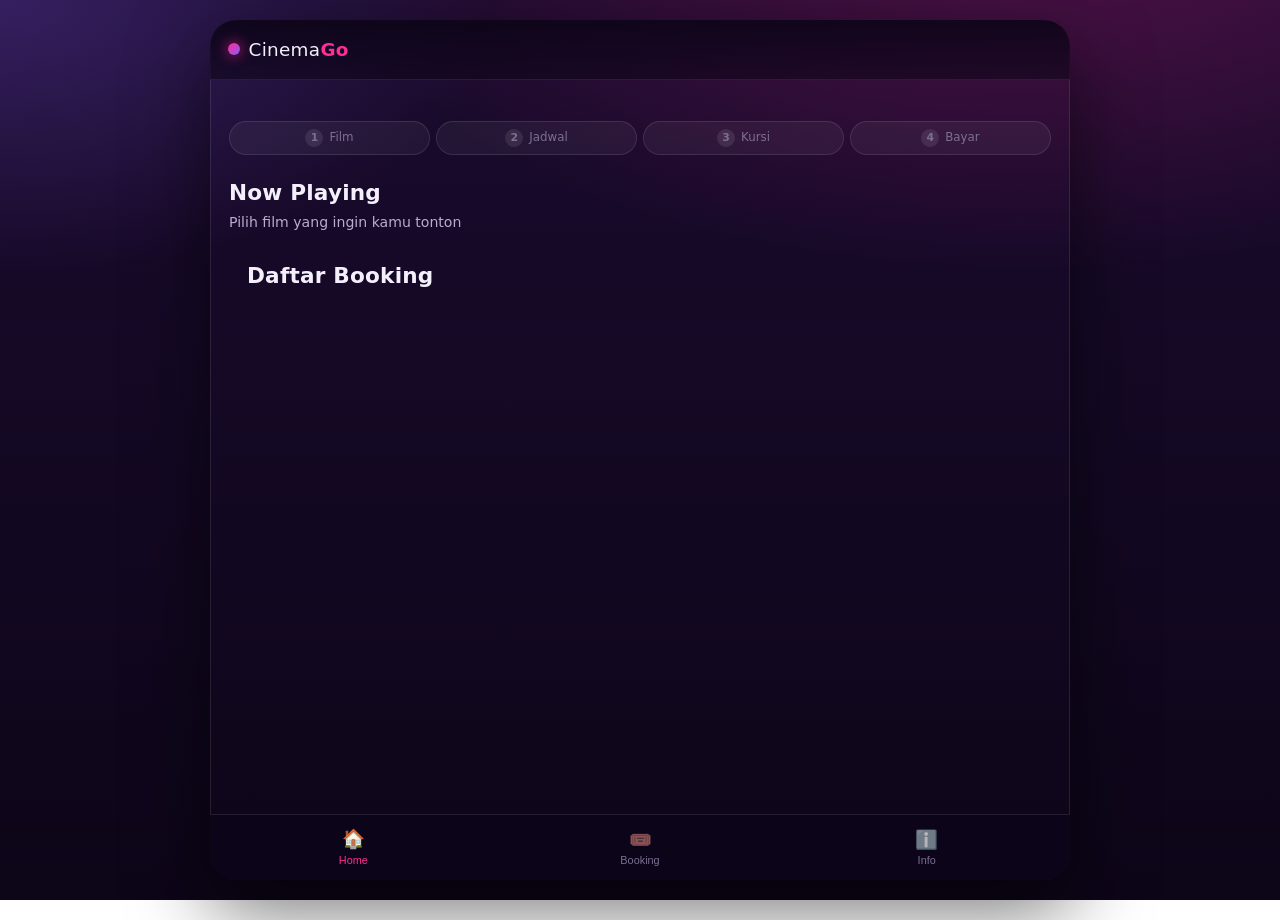
<file: index.html>
<!DOCTYPE html>
<html lang="id">
<head>
  <meta charset="UTF-8" />
  <meta name="viewport" content="width=device-width, initial-scale=1.0, viewport-fit=cover" />
  <title>CinemaGo — Booking Kursi Bioskop</title>
  <link rel="stylesheet" href="css/style.css" />
</head>
<body>
  <div class="app-shell">
    <!-- Top bar -->
    <header class="topbar">
      <div class="topbar-left">
        <span class="logo-dot"></span>
        <span class="logo-text">Cinema<strong>Go</strong></span>
      </div>
      <div class="topbar-right" id="topbarStep"></div>
    </header>

    <main class="container">
      <!-- Indikator langkah -->
      <ol class="steps-indicator" id="stepsIndicator">
        <li data-step="1"><span>1</span>Film</li>
        <li data-step="2"><span>2</span>Jadwal</li>
        <li data-step="3"><span>3</span>Kursi</li>
        <li data-step="4"><span>4</span>Bayar</li>
      </ol>

      <!-- STEP 1: Pilih Film -->
      <section class="step" id="step-film">
        <div class="section-head">
          <h2>Now Playing</h2>
          <p class="section-sub">Pilih film yang ingin kamu tonton</p>
        </div>
        <div class="film-grid" id="filmGrid"></div>
      </section>

      <!-- STEP 2: Pilih Jadwal -->
      <section class="step hidden" id="step-schedule">
        <button class="btn-back" data-back="film">‹ Kembali</button>
        <div class="film-hero" id="filmHero"></div>
        <div class="section-head">
          <h2>Pilih Jadwal Tayang</h2>
        </div>
        <div class="schedule-list" id="scheduleList"></div>
      </section>

      <!-- STEP 3: Pilih Kursi -->
      <section class="step hidden" id="step-seat">
        <button class="btn-back" data-back="schedule">‹ Kembali</button>
        <div class="section-head">
          <h2>Pilih Kursi</h2>
          <p class="section-sub" id="seatContext"></p>
        </div>

        <div class="screen-wrap">
          <div class="screen-arc"></div>
          <span class="screen-label">LAYAR</span>
        </div>

        <div class="seat-map" id="seatMap"></div>

        <div class="seat-legend">
          <span><i class="legend-box available"></i> Tersedia</span>
          <span><i class="legend-box selected"></i> Dipilih</span>
          <span><i class="legend-box booked"></i> Sudah Dipesan</span>
        </div>
      </section>

      <!-- STEP 4: Nama & Konfirmasi -->
      <section class="step hidden" id="step-confirm">
        <button class="btn-back" data-back="seat">‹ Kembali</button>
        <div class="section-head">
          <h2>Konfirmasi &amp; Pemesan</h2>
        </div>

        <div class="form-group">
          <label for="nameInput">Nama Pemesan <span class="required">*</span></label>
          <input type="text" id="nameInput" placeholder="Masukkan nama kamu" autocomplete="off" />
          <p class="error-text hidden" id="nameError">Nama pemesan wajib diisi.</p>
        </div>

        <div class="summary-card">
          <h3>Ringkasan Pesanan</h3>
          <dl id="summaryContent"></dl>
        </div>
      </section>

      <!-- Detail Film (tab Info) -->
      <section class="step hidden" id="step-info">
        <button class="btn-back" data-back="film">‹ Kembali ke Home</button>
        <div id="filmDetail"></div>
      </section>

      <!-- Sukses -->
      <section class="step hidden" id="step-success">
        <div class="success-box">
          <div class="success-icon">🎉</div>
          <h2>Booking Berhasil!</h2>
          <p class="section-sub">Terima kasih, selamat menonton!</p>
          <div class="ticket" id="ticketCard"></div>
          <button class="btn-primary" id="bookAgainBtn">Booking Lagi</button>
        </div>
      </section>

      <!-- Daftar Booking -->
      <section class="bookings-panel" id="bookingsPanel">
        <div class="section-head">
          <h2>Daftar Booking</h2>
        </div>
        <div id="bookingsList"></div>
      </section>
    </main>

    <!-- Action bar melekat di bawah (muncul di step kursi & konfirmasi) -->
    <div class="action-bar hidden" id="actionBar">
      <div class="action-info">
        <span class="action-label" id="actionLabel">Total Kursi</span>
        <span class="action-value" id="actionValue">-</span>
      </div>
      <button class="btn-primary" id="actionBtn" disabled>Lanjut</button>
    </div>

    <!-- Bottom navigation -->
    <nav class="bottom-nav">
      <button class="nav-item active" data-nav="home">
        <span class="nav-ico">🏠</span><span>Home</span>
      </button>
      <button class="nav-item" data-nav="bookings">
        <span class="nav-ico">🎟️</span><span>Booking</span>
      </button>
      <button class="nav-item" data-nav="info">
        <span class="nav-ico">ℹ️</span><span>Info</span>
      </button>
    </nav>
  </div>

  <script src="js/data.js"></script>
  <script src="js/storage.js"></script>
  <script src="js/app.js"></script>
</body>
</html>
</file>
<file: css/style.css>
/* style.css — CinemaGo. Tema ungu/violet, mobile-first, responsif di semua device. */

:root {
  --bg-top: #1a0b2e;
  --bg-bottom: #0d0518;
  --surface: rgba(255, 255, 255, 0.05);
  --surface-solid: #241435;
  --surface-2: rgba(255, 255, 255, 0.09);
  --border: rgba(255, 255, 255, 0.10);
  --magenta: #e0218a;
  --magenta-2: #ff2d95;
  --violet: #8b5cf6;
  --cyan: #22d3ee;
  --text: #f4f0fb;
  --text-dim: #b9adcf;
  --text-faint: #7c6f93;
  --radius: 18px;
  --radius-sm: 12px;
  --shell: 720px;
  --nav-h: 66px;
  --topbar-h: 60px;
  --actionbar-h: 78px;
  --shell-gap: 0px;
  --safe-b: env(safe-area-inset-bottom, 0px);
}

* { box-sizing: border-box; margin: 0; padding: 0; }

html { -webkit-text-size-adjust: 100%; }

body {
  font-family: "Segoe UI", system-ui, -apple-system, Roboto, sans-serif;
  color: var(--text);
  line-height: 1.5;
  min-height: 100vh;
  background:
    radial-gradient(1200px 600px at 80% -10%, rgba(224, 33, 138, 0.28), transparent 60%),
    radial-gradient(900px 500px at 0% 0%, rgba(139, 92, 246, 0.25), transparent 55%),
    linear-gradient(180deg, var(--bg-top), var(--bg-bottom));
  background-attachment: fixed;
}

/* Shell terpusat — tampil seperti app di layar besar */
.app-shell {
  max-width: var(--shell);
  margin: 0 auto;
  min-height: 100vh;
  position: relative;
  padding-bottom: calc(var(--nav-h) + var(--safe-b) + var(--shell-gap) + 12px);
}

.hidden { display: none !important; }

/* Top bar — fixed (bukan sticky) agar tidak rusak oleh overflow:hidden
   pada .app-shell di breakpoint desktop; senada dengan action-bar & bottom-nav. */
.topbar {
  position: fixed;
  top: var(--shell-gap);
  left: 50%;
  transform: translateX(-50%);
  width: 100%;
  max-width: var(--shell);
  height: var(--topbar-h);
  z-index: 20;
  display: flex;
  align-items: center;
  justify-content: space-between;
  padding: 0 18px;
  backdrop-filter: blur(14px);
  background: linear-gradient(180deg, rgba(13, 5, 24, 0.92), rgba(13, 5, 24, 0.55));
  border-bottom: 1px solid var(--border);
}
.topbar-left { display: flex; align-items: center; gap: 9px; }
.logo-dot {
  width: 12px; height: 12px; border-radius: 50%;
  background: linear-gradient(135deg, var(--magenta-2), var(--violet));
  box-shadow: 0 0 14px var(--magenta);
}
.logo-text { font-size: 1.15rem; letter-spacing: 0.3px; }
.logo-text strong { color: var(--magenta-2); }
.topbar-right {
  font-size: 0.8rem; color: var(--text-dim);
  white-space: nowrap; overflow: hidden; text-overflow: ellipsis; max-width: 55%;
}

.container { padding: calc(var(--topbar-h) + var(--shell-gap) + 14px) 18px 20px; }

/* Indikator langkah */
.steps-indicator {
  display: flex;
  list-style: none;
  gap: 6px;
  margin: 6px 0 22px;
}
.steps-indicator li {
  flex: 1;
  display: flex;
  align-items: center;
  justify-content: center;
  gap: 6px;
  padding: 7px 4px;
  font-size: 0.74rem;
  color: var(--text-faint);
  background: var(--surface);
  border: 1px solid var(--border);
  border-radius: 20px;
  transition: all 0.2s;
}
.steps-indicator li span {
  width: 18px; height: 18px; border-radius: 50%;
  display: grid; place-items: center;
  background: var(--surface-2);
  font-size: 0.68rem; font-weight: 700;
}
.steps-indicator li.active {
  color: #fff;
  background: linear-gradient(135deg, var(--magenta), var(--violet));
  border-color: transparent;
  box-shadow: 0 6px 18px rgba(224, 33, 138, 0.35);
}
.steps-indicator li.active span { background: rgba(255, 255, 255, 0.25); }
.steps-indicator li.done { color: var(--cyan); border-color: rgba(34, 211, 238, 0.4); }
.steps-indicator li.done span { background: rgba(34, 211, 238, 0.2); color: var(--cyan); }

/* Section head */
.section-head { margin-bottom: 14px; }
.section-head h2 { font-size: 1.35rem; letter-spacing: 0.2px; }
.section-sub { color: var(--text-dim); font-size: 0.88rem; margin-top: 3px; }

/* Tombol */
.btn-primary {
  background: linear-gradient(135deg, var(--magenta-2), var(--violet));
  color: #fff;
  border: none;
  padding: 13px 24px;
  border-radius: 14px;
  font-size: 1rem;
  font-weight: 700;
  cursor: pointer;
  transition: transform 0.06s, box-shadow 0.2s, opacity 0.2s;
  box-shadow: 0 8px 22px rgba(224, 33, 138, 0.35);
}
.btn-primary:hover:not(:disabled) { box-shadow: 0 10px 28px rgba(224, 33, 138, 0.5); }
.btn-primary:active:not(:disabled) { transform: scale(0.98); }
.btn-primary:disabled { opacity: 0.4; cursor: not-allowed; box-shadow: none; }

.btn-back {
  background: var(--surface);
  color: var(--text-dim);
  border: 1px solid var(--border);
  border-radius: 12px;
  cursor: pointer;
  font-size: 0.85rem;
  margin-bottom: 14px;
  padding: 8px 14px;
  transition: color 0.15s, border-color 0.15s;
}
.btn-back:hover { color: var(--text); border-color: var(--magenta); }

/* STEP 1: Grid film */
.film-grid {
  display: grid;
  grid-template-columns: repeat(2, 1fr);
  gap: 16px;
}
.film-card {
  background: var(--surface);
  border: 1px solid var(--border);
  border-radius: var(--radius);
  overflow: hidden;
  cursor: pointer;
  transition: transform 0.15s, box-shadow 0.2s, border-color 0.2s;
}
.film-card:hover {
  transform: translateY(-4px);
  border-color: rgba(224, 33, 138, 0.5);
  box-shadow: 0 14px 30px rgba(0, 0, 0, 0.4);
}
.poster-wrap { position: relative; aspect-ratio: 2 / 3; overflow: hidden; }
.poster-wrap img { width: 100%; height: 100%; object-fit: cover; display: block; }
.poster-rating {
  position: absolute; top: 8px; right: 8px;
  background: rgba(0, 0, 0, 0.6);
  backdrop-filter: blur(4px);
  color: #ffd35c;
  font-size: 0.72rem; font-weight: 700;
  padding: 3px 8px; border-radius: 20px;
}
.film-body { padding: 10px 12px 14px; }
.film-body h3 { font-size: 0.98rem; line-height: 1.25; }
.film-body .film-meta { font-size: 0.76rem; color: var(--text-dim); margin-top: 4px; }

/* Overlay info saat hover kartu */
.poster-overlay {
  position: absolute;
  inset: 0;
  display: flex;
  flex-direction: column;
  justify-content: flex-end;
  gap: 8px;
  padding: 16px 14px;
  background: linear-gradient(180deg, rgba(13, 5, 24, 0.1) 0%, rgba(13, 5, 24, 0.75) 55%, rgba(13, 5, 24, 0.96) 100%);
  opacity: 0;
  transform: translateY(8px);
  transition: opacity 0.25s ease, transform 0.25s ease;
  pointer-events: none;
}
.film-card:hover .poster-overlay { opacity: 1; transform: translateY(0); }
.poster-overlay .ov-genre {
  font-size: 0.72rem; font-weight: 700; color: var(--magenta-2);
  text-transform: uppercase; letter-spacing: 0.4px;
}
.poster-overlay .ov-sinopsis {
  font-size: 0.8rem; line-height: 1.45; color: var(--text);
  display: -webkit-box; -webkit-line-clamp: 4; -webkit-box-orient: vertical; overflow: hidden;
}
.poster-overlay .ov-cta {
  align-self: flex-start;
  font-size: 0.78rem; font-weight: 700; color: #fff;
  background: linear-gradient(135deg, var(--magenta-2), var(--violet));
  padding: 6px 12px; border-radius: 20px;
}

/* ===== Halaman Detail Film (tab Info) ===== */
.detail-hero {
  position: relative;
  border-radius: var(--radius);
  overflow: hidden;
  margin-bottom: 18px;
  min-height: 220px;
  display: flex;
  align-items: flex-end;
  justify-content: center;
  padding: 22px 0;
}
.detail-backdrop {
  position: absolute; inset: 0;
  background-size: cover; background-position: center;
  filter: blur(18px) brightness(0.5) saturate(1.2);
  transform: scale(1.2);
}
.detail-hero::after {
  content: ""; position: absolute; inset: 0;
  background: linear-gradient(180deg, rgba(13,5,24,0.3), rgba(13,5,24,0.85));
}
.detail-poster {
  position: relative;
  width: 190px; max-width: 60%;
  aspect-ratio: 2 / 3;
  object-fit: cover;
  border-radius: 14px;
  box-shadow: 0 18px 40px rgba(0, 0, 0, 0.6);
  border: 1px solid rgba(255, 255, 255, 0.15);
}
.detail-body { padding: 0 2px; }
.detail-title { font-size: 1.5rem; line-height: 1.2; margin-bottom: 12px; }
.detail-tags { display: flex; flex-wrap: wrap; gap: 8px; margin-bottom: 20px; }
.detail-tags .tag {
  font-size: 0.78rem; color: var(--text-dim);
  background: var(--surface); border: 1px solid var(--border);
  padding: 5px 12px; border-radius: 20px;
}
.detail-tags .tag.star { color: #ffd35c; border-color: rgba(255, 211, 92, 0.35); }
.detail-h { font-size: 1.02rem; margin-bottom: 8px; }
.detail-sinopsis { color: var(--text-dim); font-size: 0.92rem; line-height: 1.65; margin-bottom: 20px; }
.detail-credits {
  display: grid; gap: 12px;
  background: var(--surface); border: 1px solid var(--border);
  border-radius: var(--radius-sm); padding: 14px 16px; margin-bottom: 22px;
}
.detail-credits > div { display: flex; flex-direction: column; gap: 2px; }
.detail-credits .ck { font-size: 0.74rem; color: var(--text-faint); text-transform: uppercase; letter-spacing: 0.4px; }
.detail-credits .cv { font-size: 0.92rem; font-weight: 600; }
.btn-detail-book { width: 100%; font-size: 1.05rem; }

.detail-empty { text-align: center; padding: 40px 16px; }
.detail-empty-ico { font-size: 3rem; margin-bottom: 8px; }
.detail-empty h2 { margin-bottom: 8px; }
.detail-empty .btn-primary { margin-top: 18px; }

/* Layar besar: poster & sinopsis berdampingan */
@media (min-width: 640px) {
  .detail-hero { min-height: 260px; }
  .detail-poster { width: 210px; }
}

/* Film hero (step jadwal) */
.film-hero {
  display: flex;
  gap: 14px;
  background: var(--surface);
  border: 1px solid var(--border);
  border-radius: var(--radius);
  padding: 12px;
  margin-bottom: 20px;
}
.film-hero img {
  width: 84px; height: 126px; border-radius: 12px; object-fit: cover; flex-shrink: 0;
}
.film-hero .hero-info { display: flex; flex-direction: column; justify-content: center; gap: 5px; }
.film-hero h3 { font-size: 1.15rem; }
.film-hero .hero-meta { font-size: 0.82rem; color: var(--text-dim); }
.hero-badge {
  display: inline-block; align-self: flex-start;
  background: rgba(139, 92, 246, 0.2);
  color: #c4b5fd; border: 1px solid rgba(139, 92, 246, 0.4);
  font-size: 0.72rem; padding: 3px 10px; border-radius: 20px;
}

/* STEP 2: Jadwal */
.schedule-list { display: grid; grid-template-columns: repeat(3, 1fr); gap: 10px; }
.schedule-btn {
  background: var(--surface);
  color: var(--text);
  border: 1px solid var(--border);
  border-radius: 14px;
  padding: 14px 6px;
  font-size: 1rem; font-weight: 600;
  cursor: pointer;
  text-align: center;
  transition: all 0.15s;
}
.schedule-btn small { display: block; font-size: 0.66rem; color: var(--text-faint); font-weight: 400; margin-top: 2px; }
.schedule-btn:hover {
  border-color: transparent;
  background: linear-gradient(135deg, var(--magenta), var(--violet));
  box-shadow: 0 8px 20px rgba(224, 33, 138, 0.35);
}

/* STEP 3: Denah kursi */
.seat-panel {
  background: var(--surface);
  border: 1px solid var(--border);
  border-radius: var(--radius);
  padding: 20px 14px 18px;
  margin-bottom: 4px;
  background-image: radial-gradient(ellipse 90% 60% at 50% 0%, rgba(139, 92, 246, 0.12), transparent 70%);
}
.screen-wrap { text-align: center; margin: 6px 0 26px; }
.screen-arc {
  height: 42px;
  border-radius: 50%;
  background: radial-gradient(ellipse at 50% 0%, rgba(224, 33, 138, 0.55), rgba(139, 92, 246, 0.15) 60%, transparent 75%);
  filter: blur(1px);
  margin: 0 auto;
  max-width: 80%;
}
.screen-label {
  display: block;
  letter-spacing: 8px;
  font-size: 0.7rem;
  color: var(--text-faint);
  margin-top: -6px;
}

.seat-map {
  display: flex;
  flex-direction: column;
  gap: 8px;
  align-items: center;
  margin-bottom: 22px;
}
.seat-row { display: flex; gap: 6px; align-items: center; }
.row-label {
  width: 18px; text-align: center; color: var(--text-faint); font-size: 0.72rem; font-weight: 600;
}
.seat-aisle { width: 14px; flex-shrink: 0; }
.seat {
  width: 30px; height: 30px;
  border-radius: 9px 9px 5px 5px;
  border: 1px solid rgba(255, 255, 255, 0.18);
  background: rgba(255, 255, 255, 0.09);
  color: var(--text-dim);
  font-size: 0.62rem;
  font-weight: 600;
  cursor: pointer;
  flex-shrink: 0;
  transition: transform 0.06s, background 0.15s, box-shadow 0.15s, border-color 0.15s;
}
.seat:hover:not(.booked):not(.selected) { transform: translateY(-2px); border-color: var(--cyan); background: rgba(34, 211, 238, 0.12); }
.seat.selected {
  background: var(--cyan); color: #05323a; font-weight: 700;
  border-color: var(--cyan);
  box-shadow: 0 0 14px rgba(34, 211, 238, 0.6);
}
.seat.booked {
  background: var(--magenta); border-color: var(--magenta);
  color: rgba(255, 255, 255, 0.5); cursor: not-allowed;
}

.seat-legend {
  display: flex; justify-content: center; flex-wrap: wrap; gap: 18px;
  font-size: 0.8rem; color: var(--text-dim); margin-bottom: 8px;
}

/* Step kursi & konfirmasi menampilkan action-bar fixed di bawah —
   beri jarak ekstra agar konten terakhir tidak tertutup. */
#step-seat, #step-confirm { padding-bottom: var(--actionbar-h); }
.seat-legend span { display: flex; align-items: center; gap: 7px; }
.legend-box { width: 15px; height: 15px; border-radius: 5px; display: inline-block; }
.legend-box.available { background: rgba(255, 255, 255, 0.14); border: 1px solid rgba(255,255,255,0.25); }
.legend-box.selected { background: var(--cyan); }
.legend-box.booked { background: var(--magenta); }

/* STEP 4: Form & ringkasan */
.form-group { margin-bottom: 18px; }
.form-group label { display: block; margin-bottom: 7px; font-weight: 600; font-size: 0.92rem; }
.required { color: var(--magenta-2); }
.form-group input {
  width: 100%;
  padding: 14px 16px;
  border-radius: 14px;
  border: 1px solid var(--border);
  background: var(--surface);
  color: var(--text);
  font-size: 1rem;
}
.form-group input::placeholder { color: var(--text-faint); }
.form-group input:focus { outline: none; border-color: var(--magenta); box-shadow: 0 0 0 3px rgba(224,33,138,0.15); }
.error-text { color: var(--magenta-2); font-size: 0.85rem; margin-top: 7px; }

.summary-card {
  background: var(--surface);
  border: 1px solid var(--border);
  border-radius: var(--radius);
  padding: 18px;
}
.summary-card h3 { margin-bottom: 14px; font-size: 1.05rem; }
dl { display: grid; grid-template-columns: auto 1fr; gap: 11px 14px; }
dl dt { color: var(--text-dim); font-size: 0.9rem; }
dl dd { text-align: right; font-weight: 600; word-break: break-word; font-size: 0.92rem; }

/* Sukses / tiket */
.success-box { text-align: center; padding: 10px 0; }
.success-icon { font-size: 3.2rem; }
.success-box h2 { color: #fff; margin: 6px 0 2px; }
.ticket {
  background: var(--surface-solid);
  border: 1px solid var(--border);
  border-radius: var(--radius);
  padding: 20px;
  margin: 18px 0;
  text-align: left;
  position: relative;
  overflow: hidden;
}
.ticket::before {
  content: "";
  position: absolute; left: 0; top: 0; bottom: 0; width: 5px;
  background: linear-gradient(var(--magenta-2), var(--violet));
}
.ticket dl { margin-bottom: 0; }

/* Daftar booking */
.bookings-panel { padding: 6px 18px 10px; margin-top: 6px; }
.bookings-head {
  display: flex;
  align-items: center;
  justify-content: space-between;
  gap: 10px;
  flex-wrap: wrap;
}
.bookings-head h2 { margin-bottom: 0; }
.btn-reset {
  background: rgba(255, 45, 149, 0.1);
  color: var(--magenta-2);
  border: 1px solid rgba(255, 45, 149, 0.35);
  border-radius: 20px;
  padding: 7px 14px;
  font-size: 0.78rem;
  font-weight: 600;
  cursor: pointer;
  transition: background 0.15s, border-color 0.15s;
  white-space: nowrap;
}
.btn-reset:hover { background: rgba(255, 45, 149, 0.2); border-color: var(--magenta-2); }
.booking-item {
  background: var(--surface);
  border: 1px solid var(--border);
  border-radius: var(--radius-sm);
  padding: 13px 15px;
  margin-bottom: 11px;
}
.booking-item .bi-top { display: flex; justify-content: space-between; align-items: baseline; gap: 8px; }
.booking-item .b-name { font-weight: 700; }
.booking-item .b-jam { color: var(--text-dim); font-size: 0.82rem; }
.booking-item .b-film { color: var(--text-dim); font-size: 0.85rem; margin: 3px 0 8px; }
.booking-item .b-seats {
  display: inline-block;
  background: rgba(34, 211, 238, 0.14);
  color: var(--cyan);
  border: 1px solid rgba(34, 211, 238, 0.3);
  font-weight: 600; font-size: 0.82rem;
  padding: 4px 10px; border-radius: 20px;
}
.empty-text {
  color: var(--text-faint); font-style: italic; text-align: center;
  padding: 24px 0; border: 1px dashed var(--border); border-radius: var(--radius-sm);
}

/* Action bar (sticky, di dalam shell) */
.action-bar {
  position: fixed;
  bottom: calc(var(--nav-h) + var(--safe-b) + var(--shell-gap));
  left: 50%;
  transform: translateX(-50%);
  width: 100%;
  max-width: var(--shell);
  display: flex;
  align-items: center;
  justify-content: space-between;
  gap: 14px;
  padding: 12px 18px;
  background: linear-gradient(180deg, rgba(13, 5, 24, 0.4), rgba(13, 5, 24, 0.95));
  backdrop-filter: blur(14px);
  border-top: 1px solid var(--border);
  z-index: 25;
}
.action-info { display: flex; flex-direction: column; }
.action-label { font-size: 0.72rem; color: var(--text-dim); }
.action-value { font-size: 1.02rem; font-weight: 700; }
.action-bar .btn-primary { padding: 12px 26px; }

/* Bottom nav */
.bottom-nav {
  position: fixed;
  bottom: var(--shell-gap);
  left: 50%;
  transform: translateX(-50%);
  width: 100%;
  max-width: var(--shell);
  height: calc(var(--nav-h) + var(--safe-b));
  padding-bottom: var(--safe-b);
  display: flex;
  background: rgba(13, 5, 24, 0.96);
  backdrop-filter: blur(16px);
  border-top: 1px solid var(--border);
  z-index: 30;
}
.nav-item {
  flex: 1;
  background: none; border: none; cursor: pointer;
  display: flex; flex-direction: column; align-items: center; justify-content: center; gap: 3px;
  color: var(--text-faint);
  font-size: 0.68rem;
  transition: color 0.15s;
}
.nav-item .nav-ico { font-size: 1.15rem; filter: grayscale(0.4) opacity(0.7); transition: filter 0.15s; }
.nav-item.active { color: var(--magenta-2); }
.nav-item.active .nav-ico { filter: none; transform: translateY(-1px); }

/* ===== Responsif ===== */

/* Ponsel kecil */
@media (max-width: 360px) {
  .seat { width: 25px; height: 25px; }
  .seat-row { gap: 4px; }
  .seat-aisle { width: 10px; }
  .schedule-list { grid-template-columns: repeat(2, 1fr); }
}

/* Tablet & desktop: lebih banyak kolom, kursi lebih besar */
@media (min-width: 600px) {
  :root { --shell: 860px; }
  .film-grid { grid-template-columns: repeat(3, 1fr); }
  .seat { width: 36px; height: 36px; font-size: 0.74rem; }
  .seat-row { gap: 8px; }
  .seat-aisle { width: 22px; }
  .schedule-list { grid-template-columns: repeat(4, 1fr); }
}

@media (min-width: 900px) {
  :root { --shell-gap: 20px; }
  .film-grid { grid-template-columns: repeat(4, 1fr); }
  .app-shell {
    margin: 20px auto;
    min-height: calc(100vh - 40px);
    border: 1px solid var(--border);
    border-radius: 26px;
    overflow: hidden;
    box-shadow: 0 30px 80px rgba(0, 0, 0, 0.55);
  }
  .topbar { border-radius: 26px 26px 0 0; }
  .bottom-nav { border-radius: 0 0 26px 26px; }
  .action-bar { border-radius: 0; }
}
</file>
